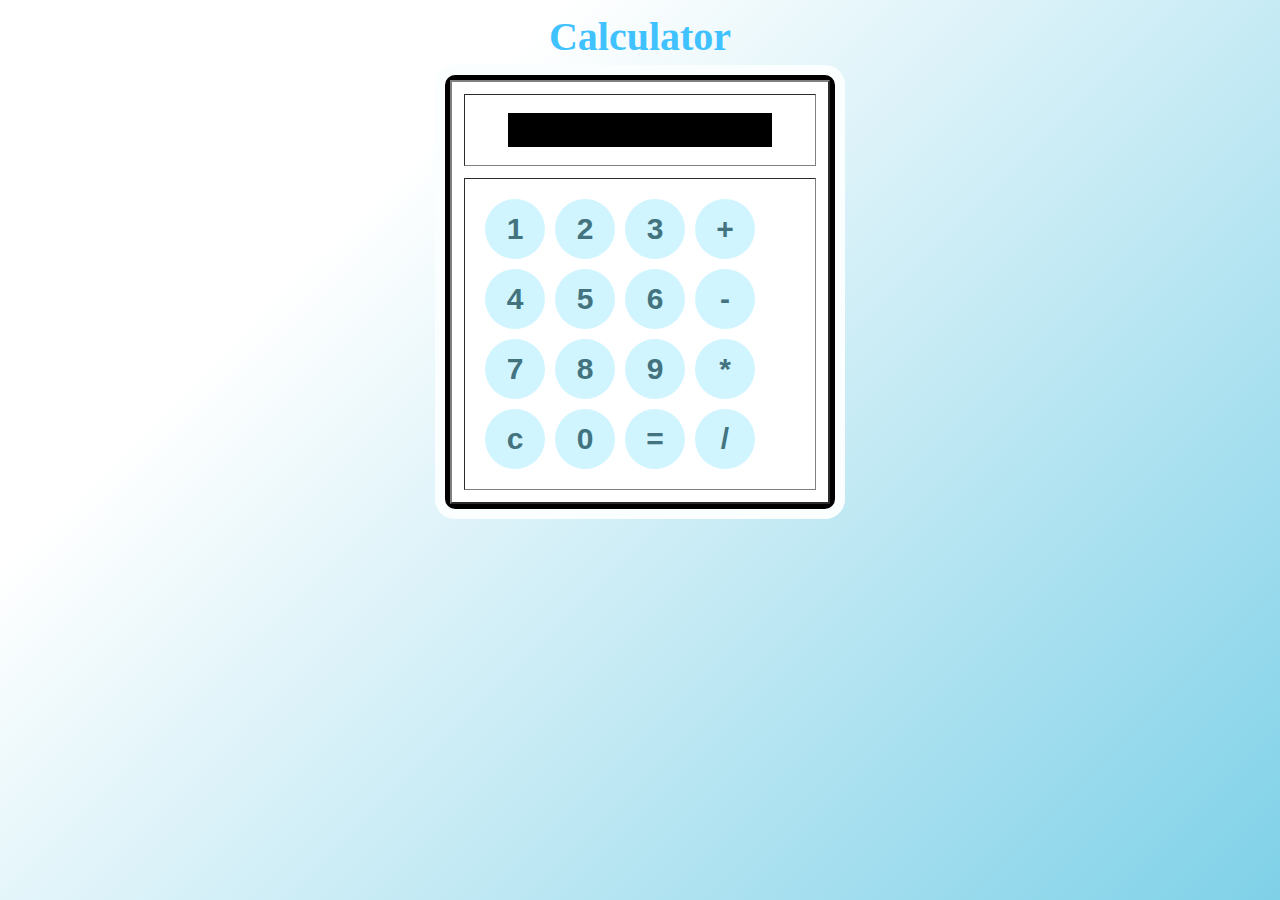
<file: calculator/index.html>
<! DOCTYPE html>  
<html>  
    <head>  
    <meta charset="utf-8">  
    <title>  
         calculator  
    </title>  
    <link  rel="stylesheet" href="style.css"></link>
</head>
<body>  
    
    <h1 class="title"><center>Calculator</center></h1>
    <form name="Calculator" class = "calculator" >  
        <table border="2" align="center" cellpadding="15" cellspacing="12" bgcolor="white">  
            <tr>  
                <td>  
                    <input type="text" name="Input" Size="35" id="display">  
                </td>  
            </tr>  
            <tr>  
                <td>  
                    <input type="button" name = "one" style="font-size:30px" value=" 1 " OnClick="Calculator.Input.value += '1'">  
                    <input type="button" name = "two" style = "font-size:30px" value=" 2 " OnCLick="Calculator.Input.value += '2'">  
                    <input type="button" name = "three" style="font-size:30px" value=" 3 " OnClick="Calculator.Input.value += '3'">  
                    <input type="button" name="add" class ="btnTop" style="font-size:30px" value=" + " OnClick="Calculator.Input.value += ' + '">  
<br>  
                    <input type="button" name = "four" style="font-size:30px" value=" 4 " OnClick="Calculator.Input.value += '4'">  
                    <input type="button" name = "five" style="font-size:30px" value=" 5 " OnCLick="Calculator.Input.value += '5'">  
                    <input type="button" name = "six" style="font-size:30px" value=" 6 " OnClick="Calculator.Input.value += '6'">  
                    <input type="button" name = "minus" style="font-size:30px" value=" - " OnClick="Calculator.Input.value += ' - '">  
<br>  
                    <input type="button" name = "seven" style="font-size:30px" value=" 7 " OnClick="Calculator.Input.value += '7'">  
                    <input type="button" name = "eight" style="font-size:30px" value=" 8 " OnCLick="Calculator.Input.value += '8'">  
                    <input type="button" name = "nine" style="font-size:30px" value=" 9 " OnClick="Calculator.Input.value += '9'">  
                    <input type="button" name = "mul" style="font-size:30px" value=" * " OnClick="Calculator.Input.value += ' * '">  
<br>  
                    <input type="button" name = "clear" style="font-size:30px" value=" c " OnClick="Calculator.Input.value = ''">  
                    <input type="button" name="zero" style="font-size:30px" value=" 0 " OnClick="Calculator.Input.value += '0'">  
                    <input type="button" name="DoIt" style="font-size:30px" value=" = " OnClick="Calculator.Input.value = eval(Calculator.Input.value)">  
                    <input type="button" name="div" style="font-size:30px" value=" / " OnClick="Calculator.Input.value += ' / '">  
                </td>  
            </tr>
        </table>
    </form>
</body>  
</html>
</file>
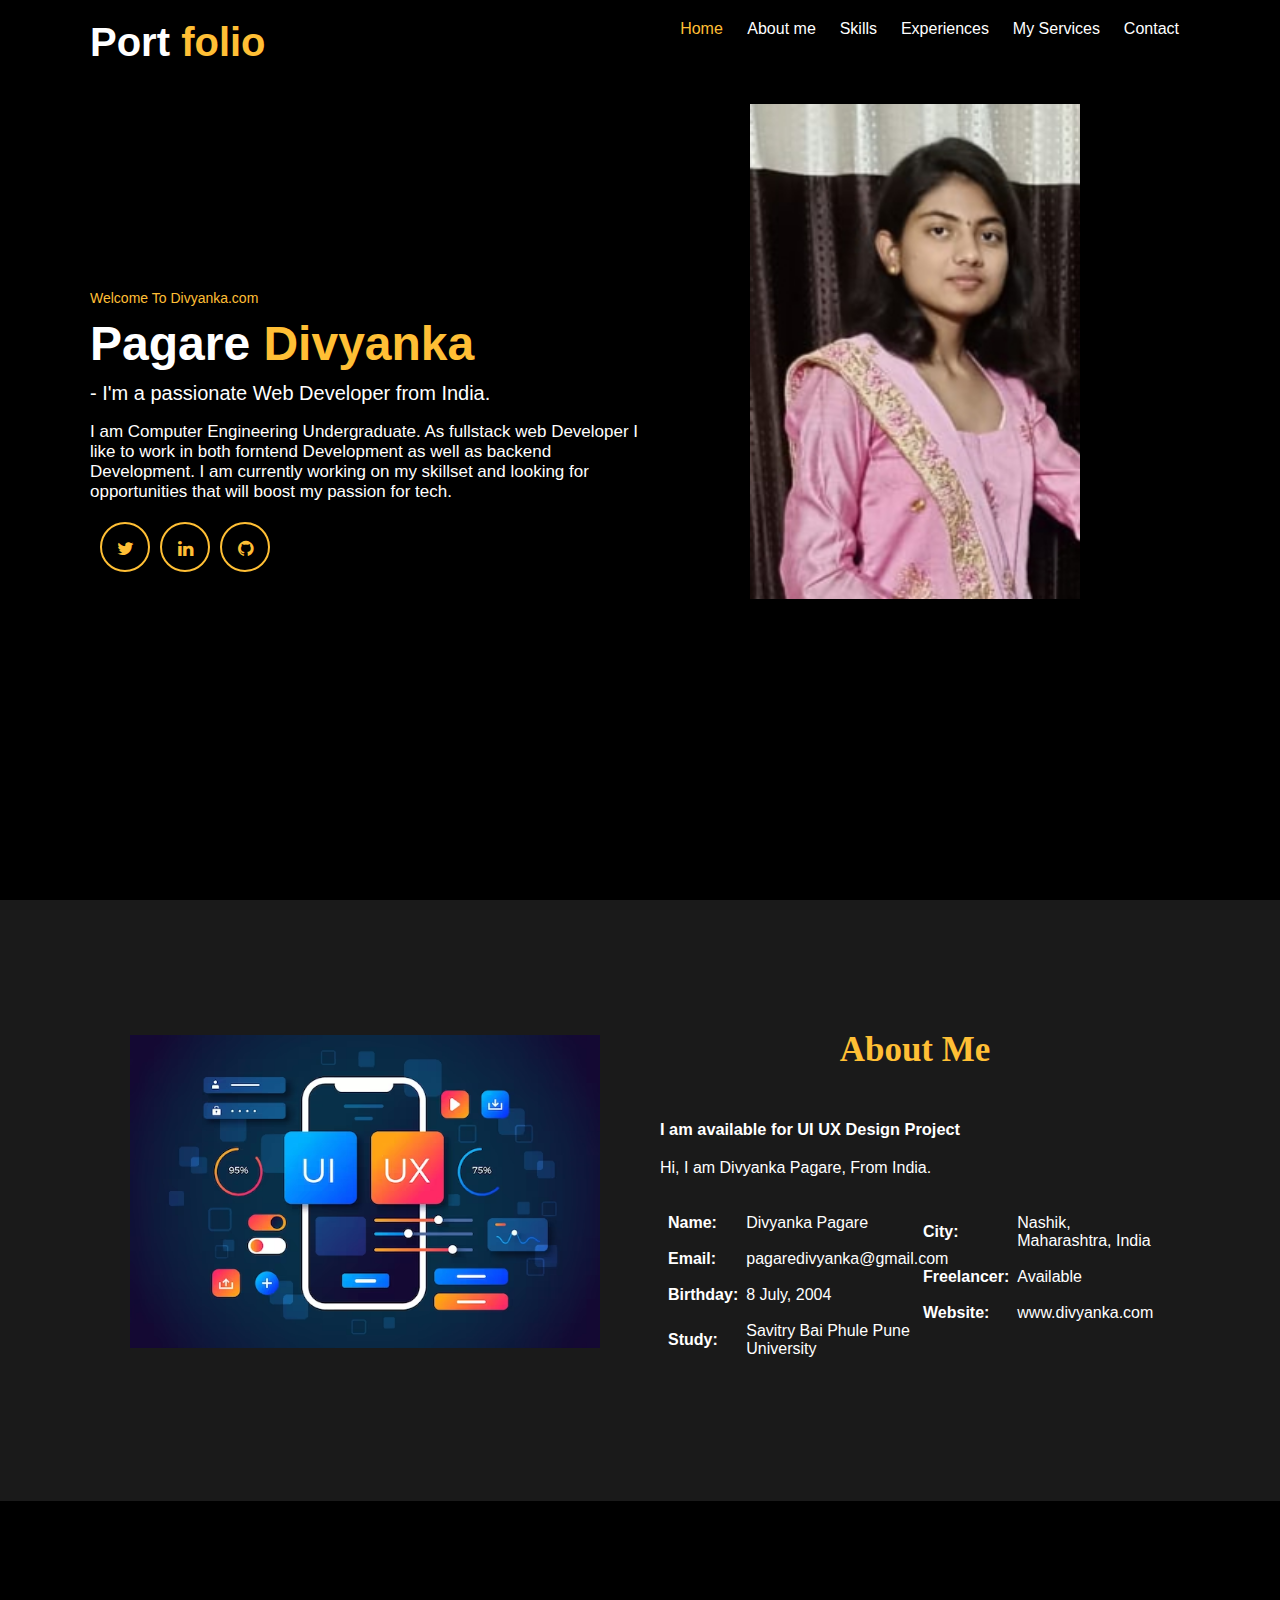
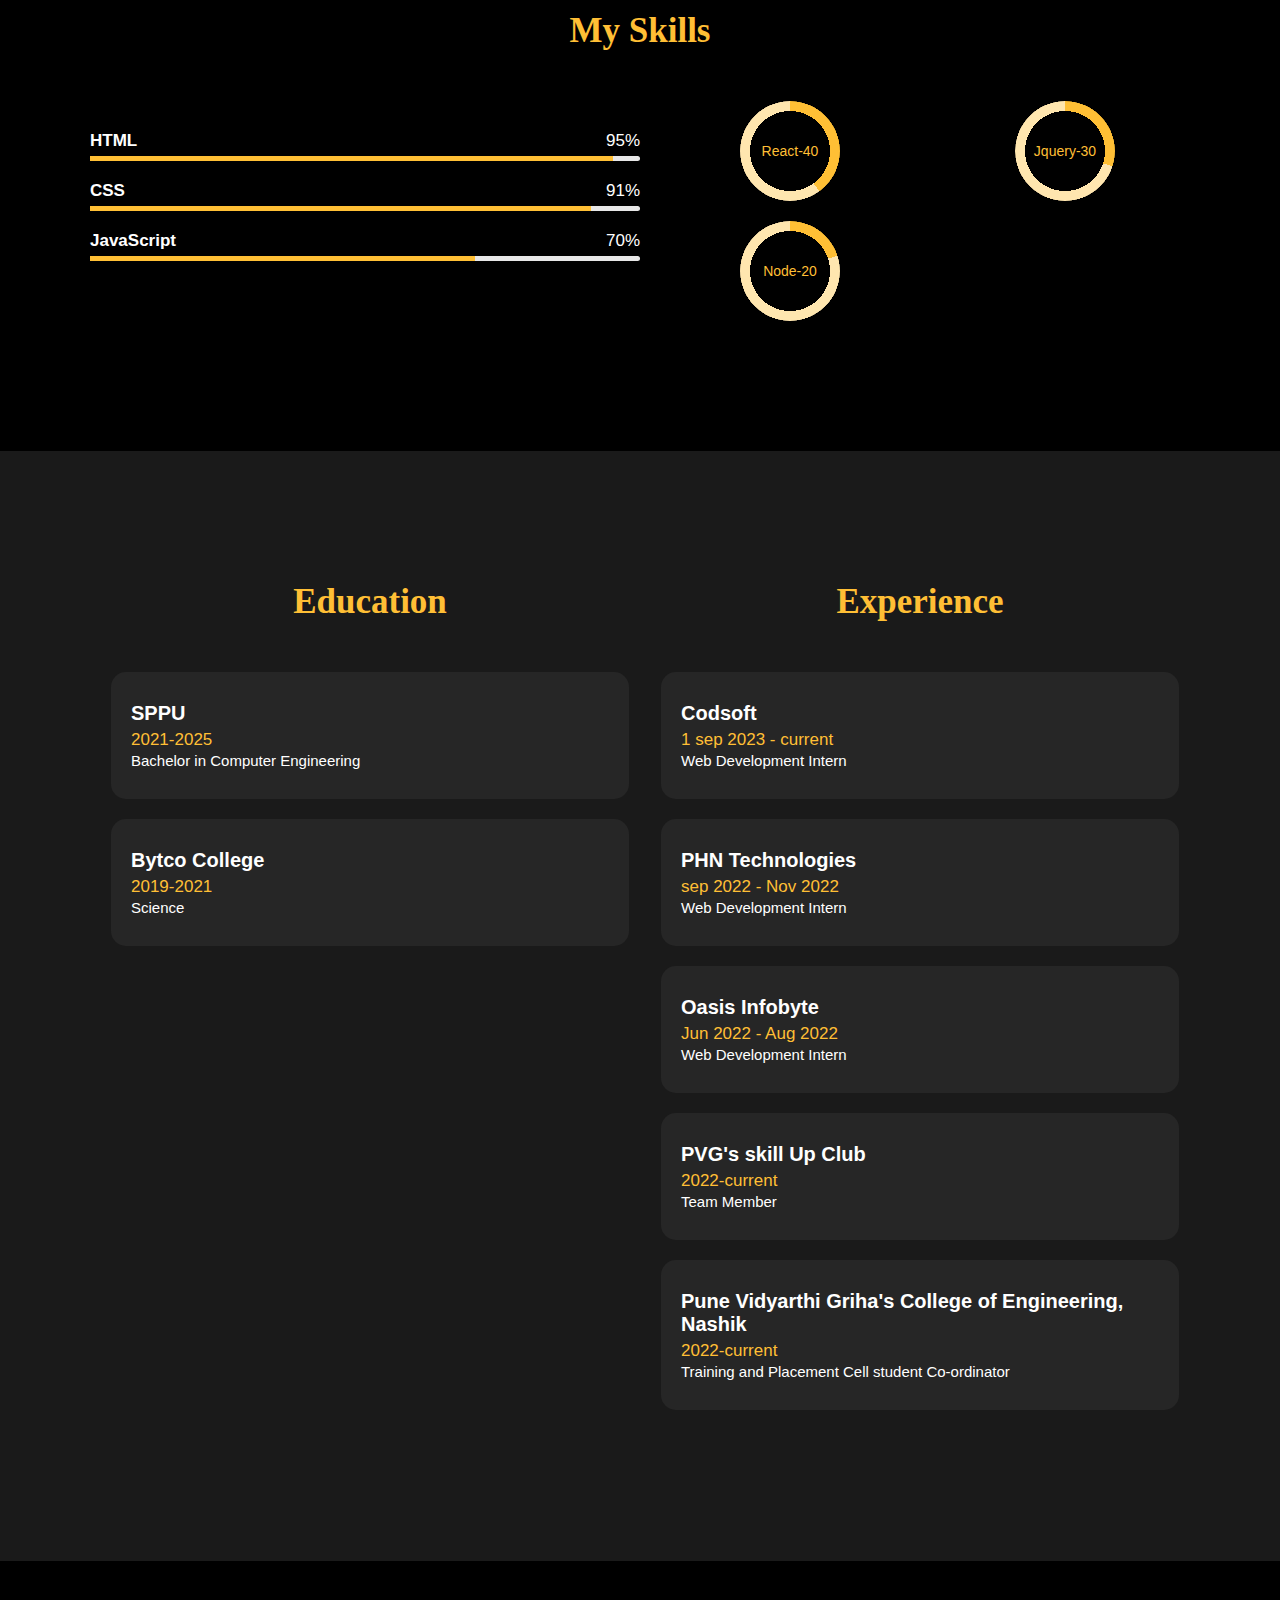
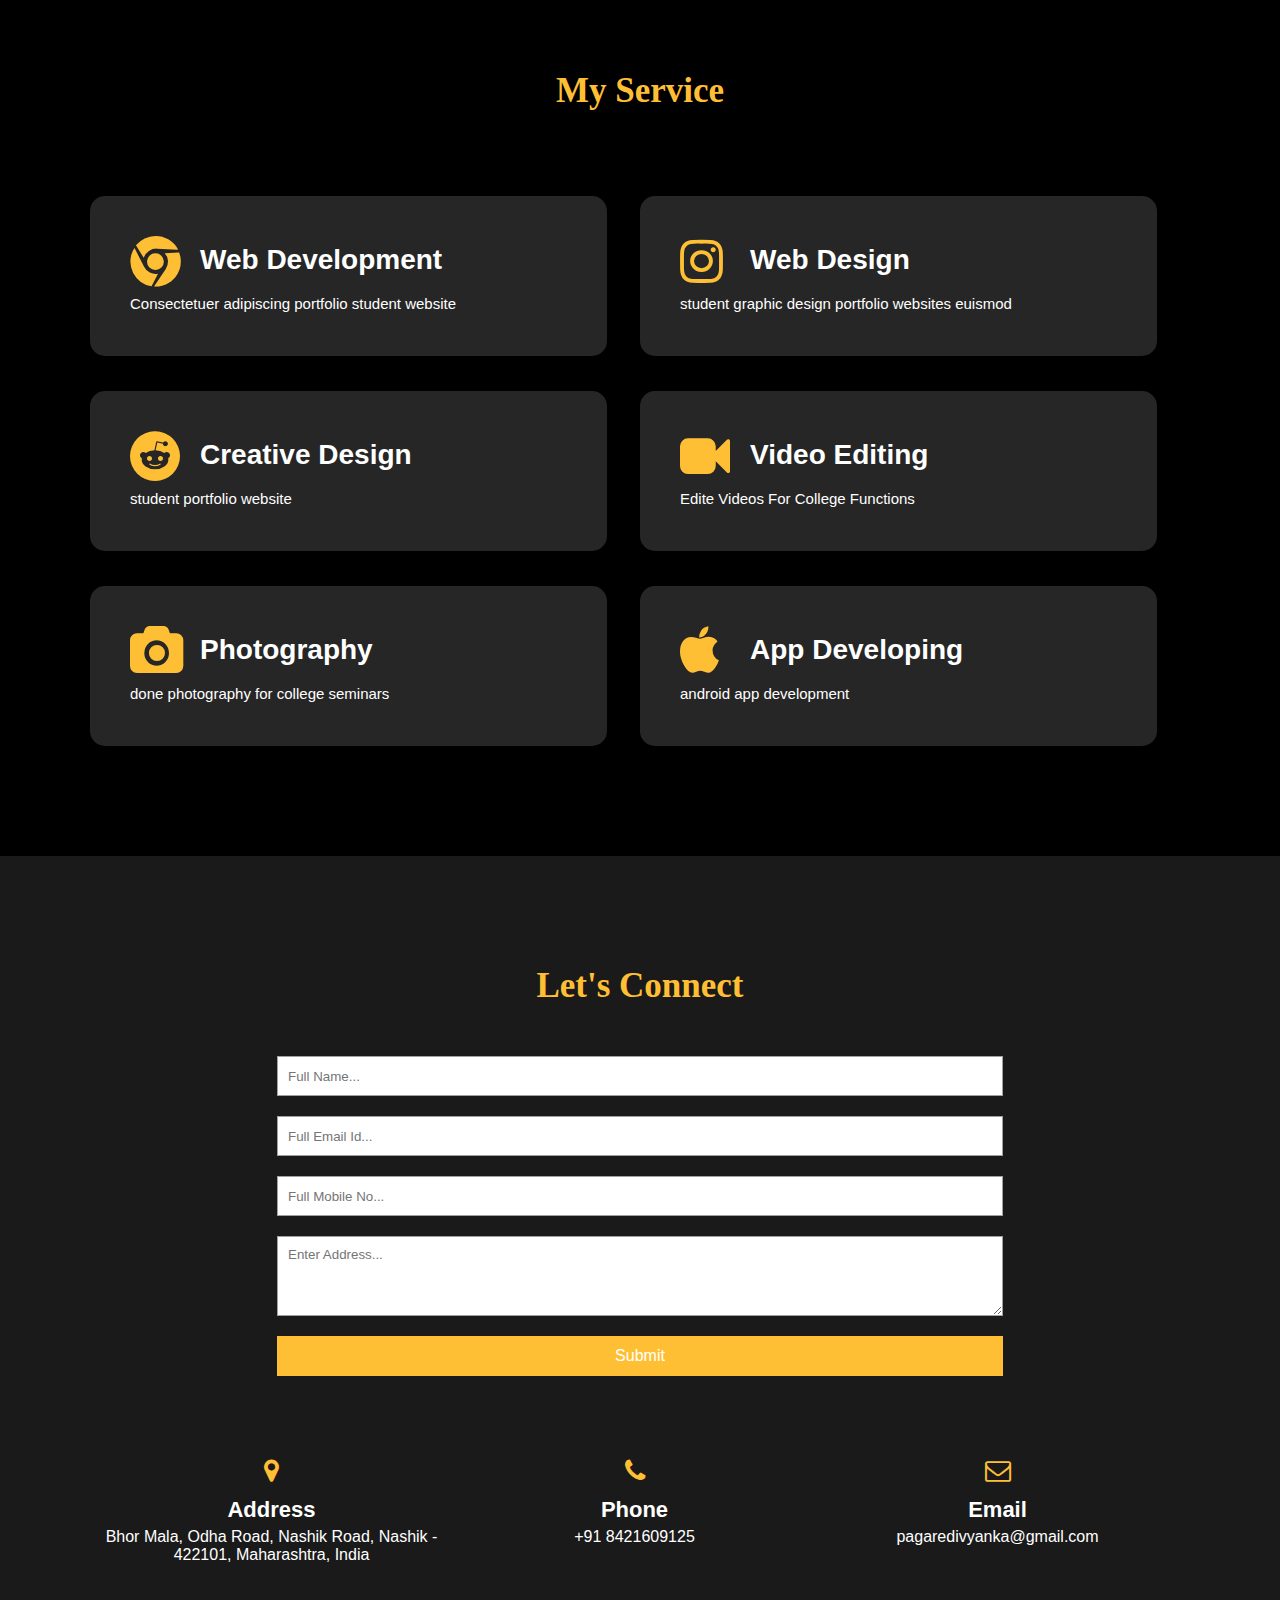
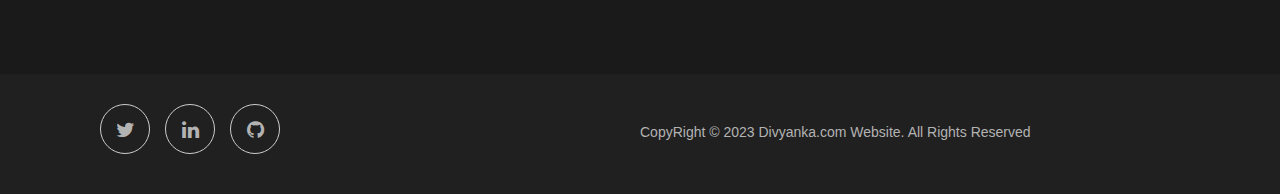
<file: Portfolio/index.html>
<!-----META SECTION----->
<!DOCTYPE html>
<html>
<head>
<title>Divyanka Pagare | Portfolio</title>
<meta charset="utf-8">
<meta name="viewport" content="width=device-width, initial-scale=1">
<link rel="stylesheet" href="https://maxcdn.bootstrapcdn.com/font-awesome/4.7.0/css/font-awesome.min.css">
<link rel="stylesheet" href="style.css">
</head>
<body>
   <!-----MENU SECTION------>
<div class="main-panel" id="menu">
   <div class="container">
     <div class="width-33 logo">Port <span class="span-col">folio</span>
     </div>
     <div class="width-66">
       <nav>
         <a href="#menu">
           <span class="span-col">Home</span>
         </a>
         <a href="#about-me">About me</a>
         <a href="#skills">Skills</a>
         <a href="#experiences">Experiences</a>
         <a href="#services">My Services</a>
         <a href="#contact">Contact</a>
       </nav>
     </div>
   </div>

   <!------MAIN BANNERR------>
<div class="container ">
  <div class="width-50">
    <div class="banner-section">
      <span class="span-col">Welcome To Divyanka.com</span>
      <h1>Pagare <span class="span-col">Divyanka</span></h1>
      <h2>- I'm a passionate Web Developer from India.</h2>
      <br>
      <p>I am Computer Engineering Undergraduate. As fullstack web Developer I like to work in both forntend Development as well as backend Development.
         I am currently working on my skillset and looking for opportunities that
         will boost my passion for tech.</p>
      <a href="https://twitter.com/divyankastweet" target=”blank”>
        <i class="fa fa-twitter"></i>
      </a>
      <a href="https://www.linkedin.com/in/divyanka-pagare-269b0422b/" target=”blank”>
        <i class="fa fa-linkedin"></i>
      </a>
      <a href="https://github.com/pagaredivyanka" target=”blank”>
        <i class="fa fa-github"></i>
      </a>
    </div>
  </div>
    <div class="width-50">
      <img src="about1.jpg">
    </div>
</div>
</div>

 <!------ABOUT US SECTION------>
<div class="main-section bg-lightgrey" id="about-me">
   <div class="container">
     <div class="width-50">
       <img src="about2.avif" class="about-img">
     </div>
     <div class="width-50">
       <div class="about-us">
         <h2 class="heading-text">About Me</h2>
         <h3>I am available for UI UX Design Project</h3>
         <p>Hi, I am Divyanka Pagare, From India. 
           
         </p>
         <div class="width-50 mt-20">
           <table cellspacing="8" cellpadding="8">
             <tr>
               <th>Name:</th>
               <td>Divyanka Pagare</td>
             </tr>
             <tr>
               <th>Email:</th>
               <td>pagaredivyanka@gmail.com</td>
             </tr>
             <tr>
               <th>Birthday:</th>
               <td>8 July, 2004</td>
             </tr>
             <tr>
               <th>Study:</th>
               <td>Savitry Bai Phule Pune University</td>
             </tr>
           </table>
         </div>
         <div class="width-50 mt-20">
           <table cellspacing="8" cellpadding="8">
             <tr>
               <th>City:</th>
               <td>Nashik, Maharashtra, India</td>
             </tr>
             <tr>
               <th>Freelancer:</th>
               <td> Available</td>
             </tr>
             <tr>
               <th>Website:</th>
               <td> www.divyanka.com</td>
             </tr>
           </table>
         </div>
       </div>
     </div>
   </div>
 </div>

 <!------SKILL SECTION------>
<div class="main-section" id="skills">
   <div class="container">
     <h2 class="heading-text">My Skills</h2>
     <div class="width-50">
       <div class="skill">
         <b>HTML</b>
         <span>95%</span>
         <div>
           <span style="width:95%"></span>
         </div>
       </div>
       <div class="skill">
         <b>CSS</b>
         <span>91%</span>
         <div>
           <span style="width:91%"></span>
         </div>
       </div>
       <div class="skill">
         <b>JavaScript</b>
         <span>70%</span>
         <div>
           <span style="width:70%"></span>
         </div>
       </div>
       <!-- <div class="skill">
         <b>React js</b>
         <span>79%</span>
         <div>
           <span style="width:79%"></span>
         </div>
       </div> -->
     </div>
     <div class="width-50">
       <div class="width-50">
         <div role="progressbar" aria-valuenow="40" aria-valuemin="0" aria-valuemax="100" style="--value:40">React-40</div>
       </div>
       <div class="width-50">
         <div role="progressbar" aria-valuenow="30" aria-valuemin="0" aria-valuemax="100" style="--value:30">Jquery-30</div>
       </div>
       <div class="width-50">
         <div role="progressbar" aria-valuenow="20" aria-valuemin="0" aria-valuemax="100" style="--value:20">Node-20</div>
       </div>
     </div> 
   </div>
 </div>

 <!------EXPERIENCE SECTION------>
<div class="main-section bg-lightgrey" id="experiences">
   <div class="container">
     <div class="edu-exp">
       <h2 class="heading-text">Education</h2>

       <div class="experience-list">
         <div class="experience-content">
           <h2>SPPU</h2>
           <h3>2021-2025</h3>
           <p>Bachelor in Computer Engineering</p>
         </div>
       </div>
       <div class="experience-list">
         <div class="experience-content">
           <h2>Bytco College</h2>
           <h3>2019-2021</h3>
           <p>Science</p>
         </div>
       </div>
     </div>
     <div class="edu-exp">
       <h2 class="heading-text">Experience</h2>
       <div class="experience-list">
         <div class="experience-content">
           <h2>Codsoft</h2>
           <h3>1 sep 2023 - current</h3>
           <p>Web Development Intern</p>
         </div>
       </div>
       <div class="experience-list">
         <div class="experience-content">
           <h2>PHN Technologies</h2>
           <h3>sep 2022 - Nov 2022</h3>
           <p>Web Development Intern</p>
         </div>
       </div>
       <div class="experience-list">
         <div class="experience-content">
           <h2>Oasis Infobyte</h2>
           <h3>Jun 2022 - Aug 2022</h3>
           <p>Web Development Intern</p>
         </div>
       </div>
       <div class="experience-list">
         <div class="experience-content">
           <h2>PVG's skill Up Club</h2>
           <h3>2022-current</h3>
           <p>Team Member</p>
         </div>
       </div>
       <div class="experience-list">
         <div class="experience-content">
           <h2>Pune Vidyarthi Griha's College of Engineering, Nashik</h2>
           <h3>2022-current</h3>
           <p>Training and Placement Cell student Co-ordinator</p>
         </div>
       </div>
     </div>
   </div>
 </div>

 <!------SERVICE SECTION------>
<div class="main-section" id="services">
   <div class="container">
     <h2 class="heading-text">My Service</h2>
     <div class="width-50">
       <div class="service-list">
         <i class="fa fa-chrome"></i>
         <h3>Web Development</h3>
         <p>Consectetuer adipiscing portfolio student website</p>
       </div>
     </div>
     <div class="width-50">
       <div class="service-list">
         <i class="fa fa-instagram"></i>
         <h3>Web Design</h3>
         <p>student graphic design portfolio websites euismod</p>
       </div>
     </div>
     <div class="width-50">
       <div class="service-list">
         <i class="fa fa-reddit"></i>
         <h3>Creative Design</h3>
         <p>student portfolio website</p>
       </div>
     </div>
     <div class="width-50">
       <div class="service-list">
         <i class="fa fa-video-camera"></i>
         <h3>Video Editing</h3>
         <p>Edite Videos For College Functions</p>
       </div>
     </div>
     <div class="width-50">
       <div class="service-list">
         <i class="fa fa-camera"></i>
         <h3>Photography</h3>
         <p>done photography for college seminars</p>
       </div>
     </div>
     <div class="width-50">
       <div class="service-list">
         <i class="fa fa-apple"></i>
         <h3>App Developing</h3>
         <p>android app development</p>
       </div>
     </div>
   </div>
</div>

 <!-------------CONTACT ME SECTION----------------------->
<div class="main-section contact bg-lightgrey" id="contact">
   <div class="container">
     <h2 class="heading-text">Let's Connect</h2>
     <div class="width-100">
       <form>
         <input type="text" placeholder="Full Name...">
         <input type="text" placeholder="Full Email Id...">
         <input type="text" placeholder="Full Mobile No...">
         <textarea placeholder="Enter Address..."></textarea>
         <button type="button">Submit</button>
       </form>
     </div>
     <div class="width-33">
       <h3>
         <i class="fa fa-map-marker"></i>
       </h3>
       <h4>Address</h4>
       <p>Bhor Mala, Odha Road, Nashik Road, Nashik - 422101, Maharashtra, India</p>
     </div>
     <div class="width-33">
       <h3>
         <i class="fa fa-phone"></i>
       </h3>
       <h4>Phone</h4>
       <p>+91 8421609125</p>
     </div>
     <div class="width-33">
       <h3>
         <i class="fa fa-envelope-o"></i>
       </h3>
       <h4>Email</h4>
       <p>pagaredivyanka@gmail.com</p>
     </div>
   </div>
 </div>

 <!------FOOTER SECTION------>
<div class="footer">
   <div class="container">
     <div class="footer-sect social-icon width-50">
       <a href="https://twitter.com/divyankastweet" target=”blank”>
         <i class="fa fa-twitter"></i>
       </a>
       <a href="https://www.linkedin.com/in/divyanka-pagare-269b0422b/" target=”blank”>
         <i class="fa fa-linkedin"></i>
       </a>
       <a href="https://github.com/pagaredivyanka" target=”blank”>
         <i class="fa fa-github"></i>
       </a>
     </div>
     <div class="footer-sect mt-20 width-50">CopyRight © 2023 Divyanka.com Website. All Rights Reserved</div>
   </div>
 </div>
</file>
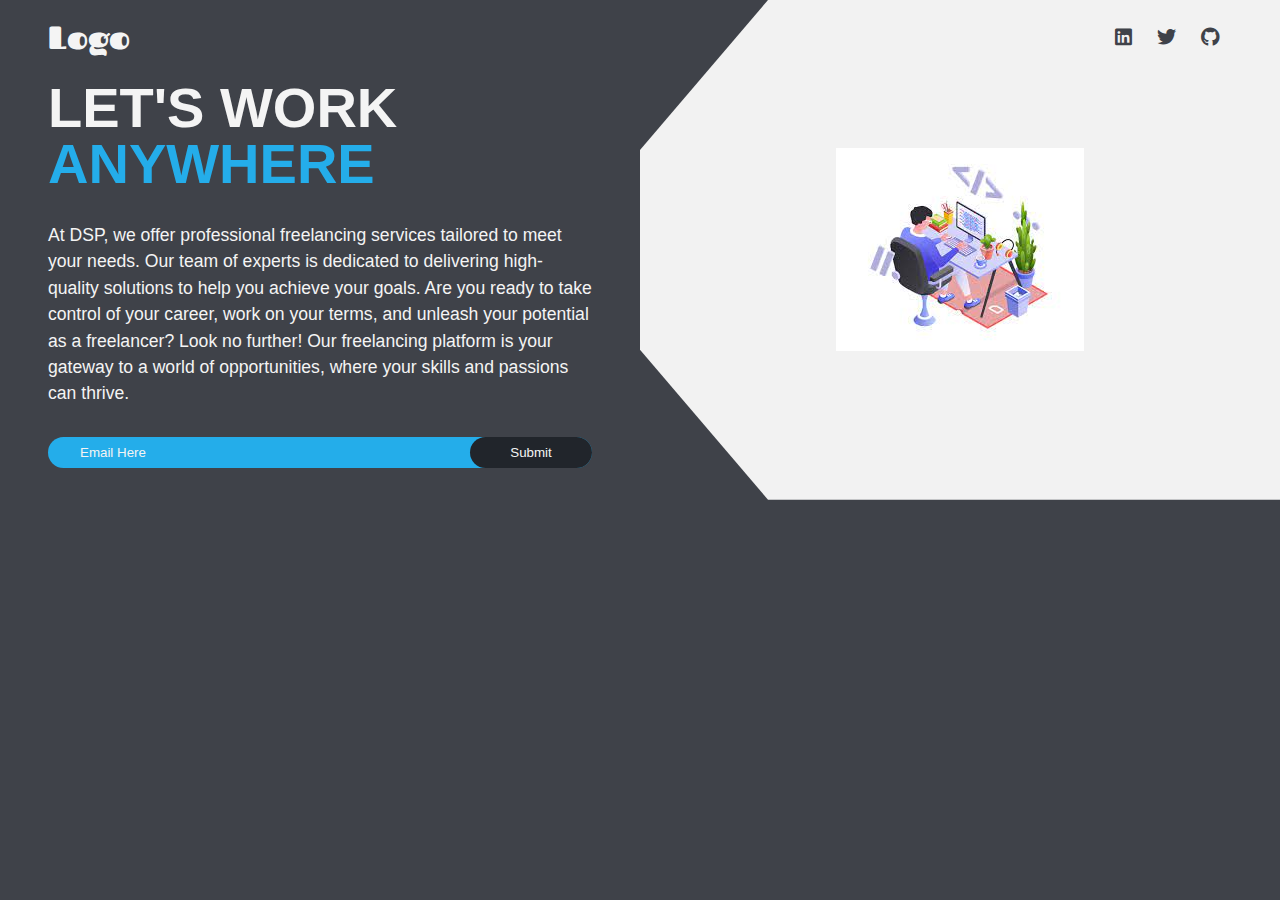
<file: Landing Page/index_0.html>
<!DOCTYPE html>
<html lang="en">
<head>
    <meta charset="UTF-8">
    <meta name="viewport" content="width=device-width, initial-scale=1.0">
    <!-- styling -->
    <link rel="stylesheet" href="style_0.css">

    <!-- font logo: fascinate -->
    <link rel="stylesheet" href="https://fonts.googleapis.com/css2?family=Fascinate&display=swap">

    <!-- font body: Poppins-->
    <link rel="stylesheet" href="https://fonts.googleapis.com/css2?family=Poppins&display=swap">
    
    <!-- icons : Font Awesome 5.15 -->
    <link rel="stylesheet" href="https://cdnjs.cloudflare.com/ajax/libs/font-awesome/5.15.3/css/all.min.css">

    <title>Landing Page</title>
</head>
<body>
    <section class="page">
        <!-- navbar -->
        <div class="header">
            <div class="logo">Logo</div>
            <div class="social-media">
                <a href="#" class="fab fa-linkedin"></a>
                <a href="#" class="fab fa-twitter"></a>
                <a href="#" class="fab fa-github"></a>
            </div>
        </div>

        <div class="wrapper">
            <!-- left side -->
            <div class="left-wrapper">
                <h1>LET'S WORK <span>ANYWHERE</span></h1>
                <P>At DSP, we offer professional freelancing services tailored to meet your needs. Our team of experts is dedicated to delivering high-quality solutions to help you achieve your goals.  Are you ready to take control of your career, work on your terms, and unleash your potential as a freelancer? Look no further! Our freelancing platform is your gateway to a world of opportunities, where your skills and passions can thrive. 
                </P>
                <div class="input-wrapper">
                    <input type="email" placeholder="Email Here">
                    <button type="submit">Submit</button>
                </div>
            </div>
            <!-- right side -->
            <div class="right-wrapper">
                <img src="image3.jpeg">
            </div>
        </div>
    </section>
</body>
</html>
</file>
<file: calculator/style.css>
html {  
  height: 100vh;  
  display: flex;  
  align-items: center;  
  justify-content: center;  
  background-color: #feffff;  
  background-image: linear-gradient(315deg, #7fd1e8 0%, #ffffff 74%);  
  font-family: 'Cookie', cursive;  
}  
.title {
margin-bottom: 10px;  
padding: 5px 0;  
font-size: 40px;  
font-weight: bold;  
text-align: center;  
color: rgb(63, 194, 255);  
font-family: 'Cookie', cursive;  
}
input[type=button] {  
  width: 60px;  
  height: 60px;  
  float: left;  
  padding: 0;  
  margin: 5px;  
  box-sizing: border-box;  
  background: #d0f5ff;  
  border: none;  
  font-size: 30px;  
  line-height: 30px;  
  border-radius: 50%;  
  font-weight: 700;  
  color: #42737f;  
  cursor: pointer;    
}  
input[type=text] {  
  width: 270px;  
  height: 60px;  
  float: left;  
  padding: 0px;  
  box-sizing: border-box;  
  border: none;  
  background: none;  
  color: rgb(0, 225, 250);  
  text-align: right;  
  font-weight: 700;  
  font-size: 60px;  
  line-height: 60px;  
  margin: 0 25px;  
  }  
.calculator {  
  background-color: #ffffff;  
  box-shadow: 0px 0px 0px 10px #fafeff;  
  border: 5px solid black;  
  border-radius: 10px;  
  padding: 0px;
}  
#display {  
  height: 40px;  
  text-align: right;  
  background-color: black;  
  border: 3px solid white;  
  font-size: 18px;  
  left: 2px;  
  top: 2px;  
  color: rgb(0, 200, 255);  
}  
.btnTop {  
  color: white;  
  background-color: #c9cccd;  
  font-size: 14px;  
  margin: auto;  
  width: 50px;  
  height: 25px;  
}
</file>
<file: Portfolio/style.css>
/*****COMMON CSS SECTION*****/
* {
	box-sizing: border-box;
	margin: 0;
	padding: 0;
	outline: 0;
	font-family : 'Poppins', sans-serif;;
}
html, body 
	{
	font-size: 14px;
	font-weight: 400;
	background: #000000;
	color: #ffffff;
}
.container {
	width: 1100px;
	margin: 0px auto;
	display: table;
}
.width-33 {
	width: 33%;
	float: left;
}
.width-66 {
	width: 66%;
	float: left;
}

/*****MENU SECTION*****/
.main-panel {
	width: 100%;
	float: left;
	padding-top: 20px;
	padding-bottom: 50px;
	height: 100vh;
}

.logo {
	font-size: 40px;
	font-weight: 600;
}

.span-col {
	color: #ffbf35;
}

nav {
	float: right;
}

nav a {
	text-decoration: none;
	font-size: 16px;
	font-weight: 500;
	margin-left: 20px;
	color: white;
}

/*****Main BANNER*****/
.width-50 {
	float: left;
	width: 50%;
}
.banner-section {
	width: 100%;
	float: left;
	margin-top: 25vh;
	font-family : 'Poppins', sans-serif;
}
.banner-section h1 {
	font-size: 48px;
	margin-top: 10px;
	font-weight: bolder;
	
}
.banner-section h2 {
	font-size: 20px;
	line-height: 25px;
	margin-top: 10px;
	font-weight: 400;
}
.banner-section a {
	float: left;
	text-decoration: none;
	font-size: 18px;
	margin-top: 20px;
	border-radius: 50%;
	text-align: center;
	border: 2px solid #ffbf35;
	color: #ffbf35;
	margin-left: 10px;
	height: 50px;
	width: 50px;
	line-height: 50px;
}

.banner-section p{
	font-size: 17px;
}
/*****Main BANNER IMAGE*****/
.main-panel img {
	margin-top: 7%;
	width: 60%;
	margin-left: 20%;
}

/*ABOUT US SECTION*/
.main-section {
	width: 100%;
	float: left;
	padding: 110px 0px 110px 0px;
	
}
.width-100 {
	width: 100%;
	float: left;
}
.mt-20 {
	margin-top: 20px;
}
.heading-text {
	width: 100%;
	float: left;
	font-size: 35px;
	text-align: center;
	margin-bottom: 50px;
	color: #ffbf35;
	font-family :Poppins, 'sans-serif';
}
.about-img {
	width: 100%;
	padding: 0px 40px;
	margin-top: 25px;
}
.about-us {
	width: 100%;
	float: left;
	padding: 20px;
}
.about-us p {
	font-size: 16px;
	margin-top: 15px;
	line-height: 27px;
	font-family :'Poppins', sans-serif;
}
table {
	width: 100%;
}
table th,
table td {
	font-size: 16px;
	text-align: left;
	padding: 5px 0px;
}

/*****SKILL SECTION*****/
.skill {
	margin-top: 30px;
	font-size: 17px;
}

.skill span {
	float: right;
}

.skill div {
	width: 100%;
	float: left;
	margin-top: 5px;
	background: #e7e7e7;
	border-radius: 10px;
}

.skill div span {
	background: #ffbf35;
	height: 5px;
	float: left;
}

div[role="progressbar"] {
	color: #ffbf35;
	margin-left: 100px;
	margin-bottom: 20px;
	width: 100px;
	;
	height: 100px;
	;
	border-radius: 50%;

	place-items: center;
	display: grid;

	--pgPercentage: var(--value);
	background: radial-gradient(closest-side, rgb(0, 0, 0) 80%, transparent 0 99.9%, rgb(0, 0, 0) 0),
		conic-gradient(#ffbf35 calc(var(--pgPercentage) * 1%), #ffe6af 0);

}



/*****EXPERIENCE SECTION*****/
.bg-lightgrey {
	background-color: #1a1a1a;
}
.edu-exp {
	padding: 10px 0px;
	width: 48%;
	margin: 1%;
	float: left;
	padding-left: 10px;
}
.experience-list {
	width: 100%;
	float: left;
	padding: 30px 10px;
	background: #262626;
	margin-bottom: 20px;
	border-radius: 15px;
}
.experience-content {
	width: 100%;
	float: left;
	margin-left: 10px;
}
.experience-content h2 {

	font-weight: 600;
	margin-bottom: 5px;
	font-size: 20px;
}
.experience-content h3 {
	color: #ffbf35;
	font-weight: 500;
	margin-bottom: 2px;
	font-size: 17px;
}
.experience-content p {
	font-size: 15px;
}

/*SERVICE SECTION*/
.service-list {
	padding: 40px;
	margin-top: 35px;
	background: #262626;
	border-radius: 15px;
	width: 94%;
	float: left;
}

.service-list i {
	font-size: 50px;
	color: #ffbf35;
	width: 70px;
	float: left;
}

.service-list h3 {
	font-size: 28px;
	margin-top: 8px;
	margin-bottom: 15px;
}

.service-list p {
	font-size: 15px;
	line-height: 25px;
}

/*CONTACT US SECTION*/
.contact form {
	width: 66%;
	margin: 0px auto;
}
.contact input,
textarea {
	width: 100%;
	float: left;
	margin-bottom: 20px;
	height: 40px;
	padding: 10px;
	border: 1px solid #a1a1a1;
}
.contact textarea {
	height: 80px;
}
.contact button {
	width: 100%;
	float: left;
	margin-bottom: 20px;
	height: 40px;
	padding: 10px;
	background: #ffbf35;
	color: #fff;
	border: none;
	font-size: 16px;
}
.contact h3 {
	font-size: 26px;
	text-align: center;
	margin-top: 60px;
	color: #ffbf35;
}
.contact h4 {
	font-size: 22px;
	text-align: center;
	margin-top: 10px;
}
.contact p {
	text-align: center;
	font-size: 16px;
	margin-top: 5px;
}

/*****FOOTER SECTION*****/
.footer {
	background-color: #202020;
	padding: 30px 0px 40px 0px;
	width: 100%;
	float: left;
}
.footer-sect {
	color: #b3b3b3;
}
.footer-sect a {
	color: #b3b3b3;
	margin-left: 10px;
	text-decoration: none;
	font-size: 18px;
	text-align: center;
}
.social-icon a i {
	width: 50px;
	height: 50px;
	border: 1px solid #cdcdcd;
	line-height: 50px;
	font-size: 20px;
	border-radius: 50%;
}
</file>
<file: Landing Page/style_0.css>
*{
    margin: 0;
    padding: 0;
    outline: none;
    box-sizing: border-box;
    font-family: "Popins", sans-serif;

}

body{
    background-color: #3f4249;
    color: #f4f4f4;

}

.page{
    width: 100%;
    height: 100%;
}

.header{
    display: flex;
    justify-content: space-between;
    align-items: center;
    position: absolute;
    width: 100%;
    top: 0;
    left: 0;
    padding: 1rem 3rem;
    z-index: 2;
}

.logo{
    font-family: "Fascinate", cursive;
    font-size: 2rem;
    font-weight: 800;
    color: #f4f4f4;

}

.social-media{
    display: flex;
    width: 130px;
    justify-content: space-around;
    align-items: center;

}

.social-media > a {
    text-decoration: none;
    color: #3f4249;
    font-size: 1.2rem;
    transition: 0.2s ease;    
}

.social-media > a:hover {
    transform: scale(1.1);
    color: #24adea;
}

.wrapper {
    display: grid;
    grid-template-columns: repeat(auto-fit, minmax(300px,1fr));
    height: 100%;

}

.left-wrapper {
    display: flex;
    flex-direction: column;
    justify-content: center;
    padding: 5rem 3rem 2rem 3rem;

}

.left-wrapper >h1 {
    font-size: 3.5rem;
    line-height: 1;
    letter-spacing: 5;
    margin-bottom: 30px;

}

.left-wrapper > h1 > span {
    color: #24adea;

}

.left-wrapper > p {
    font-size: 1.1rem;
    line-height: 1.5;

}

.input-wrapper {
    display: flex;
    justify-content: space-between;
    margin-top: 30px;
    background: #24adea;
    border-radius: 50px;

}

.input-wrapper > input {
    border: none;
    padding-left: 2rem;
    width: 100%;
    background-color: transparent;
    caret-color: #21252b;
}

.input-wrapper > input::placeholder {
    color: #f4f4f4;
}

.input-wrapper > button {
    padding: 0.5rem 1rem;
    width: 150px;
    color: #f4f4f4;
    background-color: #21252b;
    border-radius: 20px;
    border: hidden;
    cursor: pointer;
    transition: 0.3s ease;
}

.input-wrapper > button:hover {
    background-color: transparent;
    color: #21252b;
    letter-spacing: 2;
    font-weight: 800;
    text-transform: uppercase;

}

.right-wrapper {
    display: flex;
    justify-content: center;
    align-items: center;
    background-color: #f2f2f2;
    clip-path: polygon(20% 0, 100% 0, 100% 30%, 100% 70%, 100% 100%, 20% 100%, 0% 70%, 0% 30%);
}

.left-wrapper > img {
    width: 100%;
    height: 100%;
    animation: heartbeat 2.5s ease-in-out infinite;

}

@keyframes heartbeat {
    from {
        transform: scale(1);
        transform: center center;
        animation-timing-function: ease-out;
    }

    10%{
        transform: scale(0.9);
        animation-timing-function: ease-in;
    }
    
    20% {
        transform: scale(0.98);
        animation-timing-function: ease-out;
    }
    
    30% {
        transform: scale(0.87);
        animation-timing-function: ease-in;
    }

    45% {
        transform: scale(1);
        animation-timing-function: ease-out;    
    }

}

    /* mobile screen */

@media screen and (max-width: 600px) {
    .right-wrapper {
        clip-path: polygon(50% 15%, 100% 0%, 100% 100%, 0 100%, 0 0);
    }
        
    .social-media > a {
        color: #f4f4f4;
    }
}

@media screen and (max-width:890px) {
    .left-wrapper > h1 {
        font-size: 2.5rem;
        letter-spacing: 2;

    }
    .left-wrapper > p {
        font-size: 1rem;
    }
}
</file>
